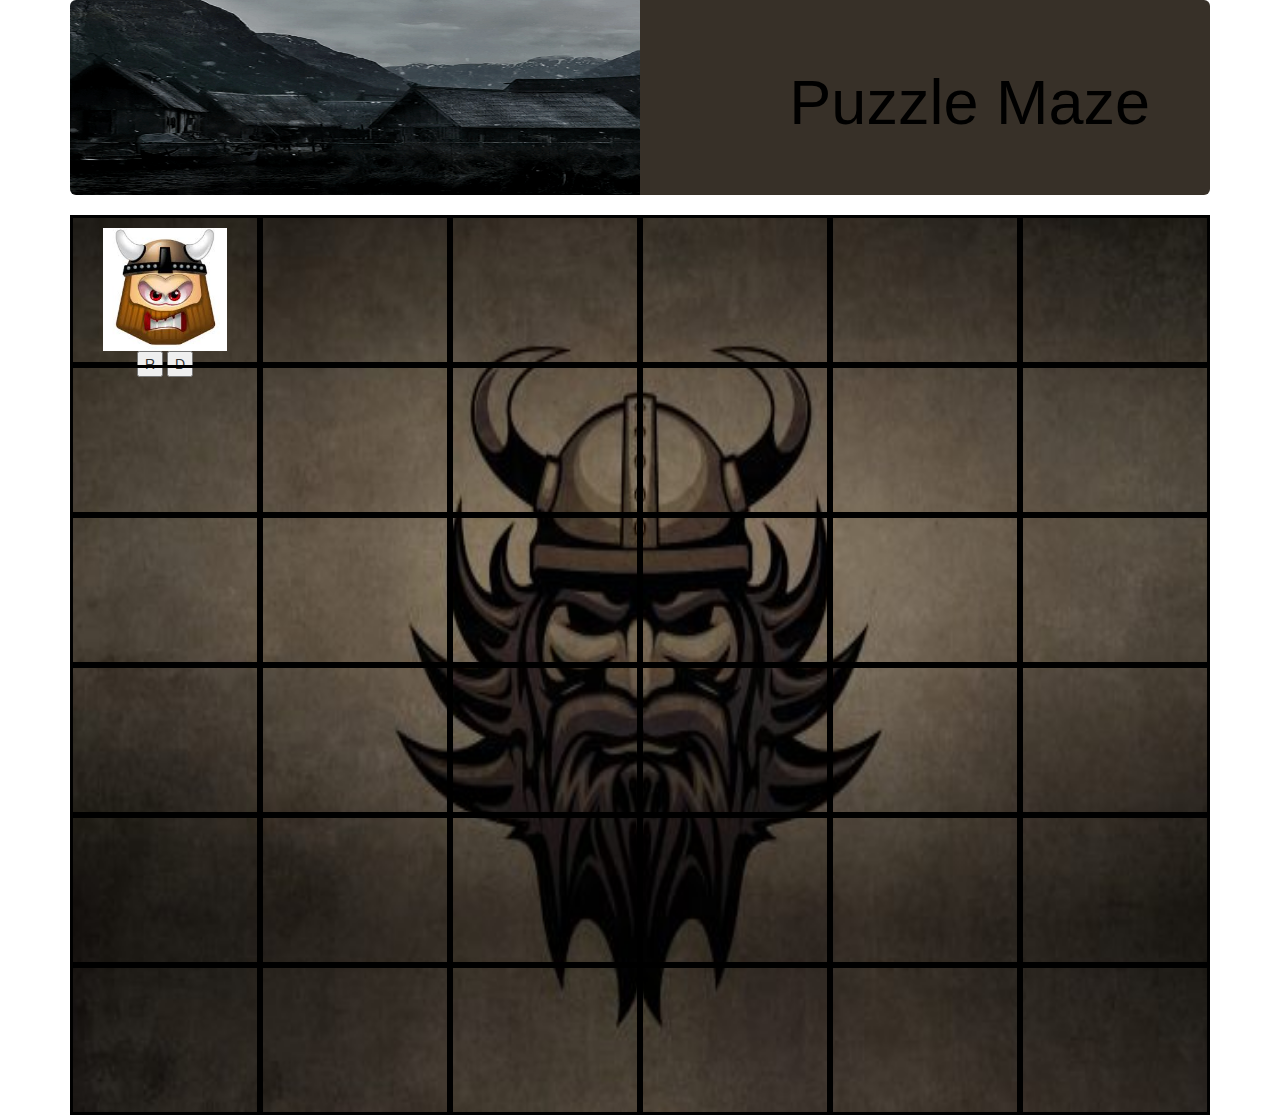
<file: index.html>
<!DOCTYPE html>
<html>
<head>
  <link href="css/bootstrap.css" rel="stylesheet" type="text/css">
  <link href="css/styles.css" rel="stylesheet" type="text/css">
  <script src="js/jquery-3.1.1.min.js"></script>
  <script src="js/scripts.js"></script>
  <title>Maze Puzzle</title>
</head>
<body>

  <div class="container">
    <div class="row jumbotron">
      <h1>Puzzle Maze</h1>
    </div>
    <div class="row">
      <h3 id="response"></h3>
    </div>
    <div class="row">
      <h3 id="radioResponse"></h3>
    </div>

    <div class="row" id="puzzle">
      <h2 id="title"></h2>
      <h4 id="question"></h4>
      <form>
        <div class="form-group">
          <label for="label" id="label"></label>
          <input id="answer" type="text" name="label" class="form-control">
          <button class="btn btn-primary" type="submit" name="button">Klubba</button>
        </div>
      </form>
    </div>

    <div class="row" id="radioSec">
      <h2 id="radioTitle"></h2>
      <h4 id="radioQuestion"></h4>
      <form>
        <div class="radio">
          <label>
          <input class="label0" type="radio" name="radioChoice" value="0"><span class="label0"></span>
        </label>
        </div>
        <div class="radio">
          <label>
          <input class="label1" type="radio" name="radioChoice" value="1"><span class="label1"></span>
        </label>
        </div>
        <div class="radio">
          <label>
          <input class="label2" type="radio" name="radioChoice" value="2"><span class="label2"></span>
        </label>
        </div>
        <div class="radio">
          <label>
          <input class="label3" type="radio" name="radioChoice" value="3"><span class="label3"></span>
        </label>
        </div>
        <button class="btn btn-primary" type="submit" name="button">Arrgghh!</button>
      </form>
    </div>


    <!-- <div class="row" id="puzzle2">
      <h2 id="puzzle2Title">You're Not My Laddie!</h2>
      <p id="puzzle2Start">
      </p>
    </div> -->
    <div class="row" id="map">


    <div class="row">
      <div class="col-md-2" id="one">
        <div class="one">
          <img src="img/viking.jpeg" alt="" /><br>
          <button id="r1c1-right" type="button" name="button">R</button>
          <button id="r1c1-down" type="button" name="button">D</button>
        </div>
      </div>
      <div class="col-md-2" id="two">
        <div class="two">
          <img src="img/viking.jpeg" alt="" /><br>
          <button id="r1c2-left" type="button" name="button">L</button>
          <button id="r1c2-right" type="button" name="button">R</button>
          <button id="r1c2-down" type="button" name="button">D</button>
        </div>
      </div>
      <div class="col-md-2" id="three">
        <div class="three">
          <img src="img/viking.jpeg" alt="" /><br>
          <button id="r1c3-left" type="button" name="button">L</button>
          <button id="r1c3-right" type="button" name="button">R</button>
          <!-- <button id="r1c3-down" type="button" name="button">D</button> -->
        </div>
      </div>
      <div class="col-md-2" id="four">
        <div class="four">
          <img src="img/viking.jpeg" alt="" /><br>
          <button id="r1c4-left" type="button" name="button">L</button>
          <button id="r1c4-right" type="button" name="button">R</button>
          <button id="r1c4-down" type="button" name="button">D</button>
        </div>
      </div>
      <div class="col-md-2" id="five">
        <div class="five">
          <img src="img/viking.jpeg" alt="" /><br>
          <button id="r1c5-left" type="button" name="button">L</button>
          <!-- <button id="r1c5-right" type="button" name="button">R</button> -->
          <button id="r1c5-down" type="button" name="button">D</button>
        </div>
      </div>
      <div class="col-md-2" id="six">
        <div class="six">
          <img src="img/viking.jpeg" alt="" /><br>
          <!-- <button id="r1c6-left" type="button" name="button">L</button> -->
          <button id="r1c6-down" type="button" name="button">D</button>
        </div>
      </div>
    </div>
    <div class="row">
      <div class="col-md-2" id="seven">
        <div class="seven">
          <img src="img/viking.jpeg" alt="" /><br>
          <!-- <button id="r2c1-right" type="button" name="button">R</button> -->
          <!-- <button id="r2c1-down" type="button" name="button">D</button> -->
          <button id="r2c1-up" type="button" name="button">U</button>
        </div>
      </div>
      <div class="col-md-2" id="eight">
        <div class="eight">
          <img src="img/viking.jpeg" alt="" /><br>
          <!-- <button id="r2c2-left" type="button" name="button">L</button> -->
          <!-- <button id="r2c2-right" type="button" name="button">R</button> -->
          <button id="r2c2-up" type="button" name="button">U</button>
          <button id="r2c2-down" type="button" name="button">D</button>
        </div>
      </div>
      <div class="col-md-2" id="nine">
        <div class="nine">
          <img src="img/viking.jpeg" alt="" /><br>
          <!-- <button id="r2c3-left" type="button" name="button">L</button> -->
          <button id="r2c3-right" type="button" name="button">R</button>
          <!-- <button id="r2c3-up" type="button" name="button">U</button> -->
          <button id="r2c3-down" type="button" name="button">D</button>
        </div>
      </div>
      <div class="col-md-2" id="ten">
        <div class="ten">
          <img src="img/viking.jpeg" alt="" /><br>
          <button id="r2c4-left" type="button" name="button">L</button>
          <!-- <button id="r2c4-right" type="button" name="button">R</button> -->
          <button id="r2c4-up" type="button" name="button">U</button>
          <!-- <button id="r2c4-down" type="button" name="button">D</button> -->
        </div>
      </div>
      <div class="col-md-2" id="eleven">
        <div class="eleven">
          <img src="img/viking.jpeg" alt="" /><br>
          <!-- <button id="r2c5-left" type="button" name="button">L</button> -->
          <button id="r2c5-right" type="button" name="button">R</button>
          <button id="r2c5-up" type="button" name="button">U</button>
          <!-- <button id="r2c5-down" type="button" name="button">D</button> -->
        </div>
      </div>
      <div class="col-md-2" id="twelve">
        <div class="twelve">
          <img src="img/viking.jpeg" alt="" /><br>
          <button id="r2c6-left" type="button" name="button">L</button>
          <!-- <button id="r2c6-down" type="button" name="button">D</button> -->
          <button id="r2c6-up" type="button" name="button">U</button>
        </div>
      </div>
    </div>
    <div class="row">
      <div class="col-md-2" id="thirteen">
        <div class="thirteen">
          <img src="img/viking.jpeg" alt="" /><br>
          <button id="r3c1-right" type="button" name="button">R</button>
          <button id="r3c1-down" type="button" name="button">D</button>
          <!-- <button id="r3c1-up" type="button" name="button">U</button> -->
        </div>
      </div>
      <div class="col-md-2" id="fourteen">
        <div class="fourteen">
          <img src="img/viking.jpeg" alt="" /><br>
          <button id="r3c2-left" type="button" name="button">L</button>
          <!-- <button id="r3c2-right" type="button" name="button">R</button> -->
          <button id="r3c2-up" type="button" name="button">U</button>
          <!-- <button id="r3c2-down" type="button" name="button">D</button> -->
        </div>
      </div>
      <div class="col-md-2" id="fifteen">
        <div class="fifteen">
          <img src="img/viking.jpeg" alt="" /><br>
          <!-- <button id="r3c3-left" type="button" name="button">L</button> -->
          <button id="r3c3-right" type="button" name="button">R</button>
          <button id="r3c3-up" type="button" name="button">U</button>
          <!-- <button id="r3c3-down" type="button" name="button">D</button> -->
        </div>
      </div>
      <div class="col-md-2" id="sixteen">
        <div class="sixteen">
          <img src="img/viking.jpeg" alt="" /><br>
          <button id="r3c4-left" type="button" name="button">L</button>
          <!-- <button id="r3c4-right" type="button" name="button">R</button> -->
          <!-- <button id="r3c4-up" type="button" name="button">U</button> -->
          <button id="r3c4-down" type="button" name="button">D</button>
        </div>
      </div>
      <div class="col-md-2" id="seventeen">
        <div class="seventeen">
          <img src="img/viking.jpeg" alt="" /><br>
          <!-- <button id="r3c5-left" type="button" name="button">L</button> -->
          <button id="r3c5-right" type="button" name="button">R</button>
          <!-- <button id="r3c5-up" type="button" name="button">U</button> -->
          <button id="r3c5-down" type="button" name="button">D</button>
        </div>
      </div>
      <div class="col-md-2" id="eighteen">
        <div class="eighteen">
          <img src="img/viking.jpeg" alt="" /><br>
          <button id="r3c6-left" type="button" name="button">L</button>
          <button id="r3c6-down" type="button" name="button">D</button>
          <!-- <button id="r3c6-up" type="button" name="button">U</button> -->
        </div>
      </div>
    </div>
    <div class="row">
      <div class="col-md-2" id="nineteen">
        <div class="nineteen">
          <img src="img/viking.jpeg" alt="" /><br>
          <!-- <button id="r4c1-right" type="button" name="button">R</button> -->
          <button id="r4c1-down" type="button" name="button">D</button>
          <button id="r4c1-up" type="button" name="button">U</button>
        </div>
      </div>
      <div class="col-md-2" id="twenty">
        <div class="twenty">
          <img src="img/viking.jpeg" alt="" /><br>
          <!-- <button id="r4c2-left" type="button" name="button">L</button> -->
          <button id="r4c2-right" type="button" name="button">R</button>
          <!-- <button id="r4c2-up" type="button" name="button">U</button> -->
          <button id="r4c2-down" type="button" name="button">D</button>
        </div>
      </div>
      <div class="col-md-2" id="twenty-one">
        <div class="twenty-one">
          <img src="img/viking.jpeg" alt="" /><br>
          <button id="r4c3-left" type="button" name="button">L</button>
          <!-- <button id="r4c3-right" type="button" name="button">R</button> -->
          <!-- <button id="r4c3-up" type="button" name="button">U</button> -->
          <button id="r4c3-down" type="button" name="button">D</button>
        </div>
      </div>
      <div class="col-md-2" id="twenty-two">
        <div class="twenty-two">
          <img src="img/viking.jpeg" alt="" /><br>
          <!-- <button id="r4c4-left" type="button" name="button">L</button> -->
          <button id="r4c4-right" type="button" name="button">R</button>
          <button id="r4c4-up" type="button" name="button">U</button>
          <!-- <button id="r4c4-down" type="button" name="button">D</button> -->
        </div>
      </div>
      <div class="col-md-2" id="twenty-three">
        <div class="twenty-three">
          <img src="img/viking.jpeg" alt="" /><br>
          <button id="r4c5-left" type="button" name="button">L</button>
          <!-- <button id="r4c5-right" type="button" name="button">R</button> -->
          <button id="r4c5-up" type="button" name="button">U</button>
          <!-- <button id="r4c5-down" type="button" name="button">D</button> -->
        </div>
      </div>
      <div class="col-md-2" id="twenty-four">
        <div class="twenty-four">
          <img src="img/viking.jpeg" alt="" /><br>
          <!-- <button id="r4c6-left" type="button" name="button">L</button> -->
          <button id="r4c6-down" type="button" name="button">D</button>
          <button id="r4c6-up" type="button" name="button">U</button>
        </div>
      </div>
    </div>
    <div class="row">
      <div class="col-md-2" id="twenty-five">
        <div class="twenty-five">
          <img src="img/viking.jpeg" alt="" /><br>
          <button id="r5c1-right" type="button" name="button">R</button>
          <!-- <button id="r5c1-down" type="button" name="button">D</button> -->
          <button id="r5c1-up" type="button" name="button">U</button>
        </div>
      </div>
      <div class="col-md-2" id="twenty-six">
        <div class="twenty-six">
          <img src="img/viking.jpeg" alt="" /><br>
          <button id="r5c2-left" type="button" name="button">L</button>
          <!-- <button id="r5c2-right" type="button" name="button">R</button> -->
          <button id="r5c2-up" type="button" name="button">U</button>
          <button id="r5c2-down" type="button" name="button">D</button>
        </div>
      </div>
      <div class="col-md-2" id="twenty-seven">
        <div class="twenty-seven">
          <img src="img/viking.jpeg" alt="" /><br>
          <!-- <button id="r5c3-left" type="button" name="button">L</button> -->
          <button id="r5c3-right" type="button" name="button">R</button>
          <button id="r5c3-up" type="button" name="button">U</button>
          <button id="r5c3-down" type="button" name="button">D</button>
        </div>
      </div>
      <div class="col-md-2" id="twenty-eight">
        <div class="twenty-eight">
          <img src="img/viking.jpeg" alt="" /><br>
          <button id="r5c4-left" type="button" name="button">L</button>
          <button id="r5c4-right" type="button" name="button">R</button>
          <!-- <button id="r5c4-up" type="button" name="button">U</button> -->
          <!-- <button id="r5c4-down" type="button" name="button">D</button> -->
        </div>
      </div>
      <div class="col-md-2" id="twenty-nine">
        <div class="twenty-nine">
          <img src="img/viking.jpeg" alt="" /><br>
          <button id="r5c5-left" type="button" name="button">L</button>
          <!-- <button id="r5c5-right" type="button" name="button">R</button> -->
          <!-- <button id="r5c5-up" type="button" name="button">U</button> -->
          <button id="r5c5-down" type="button" name="button">D</button>
        </div>
      </div>
      <div class="col-md-2" id="thirty">
        <div class="thirty">
          <img src="img/viking.jpeg" alt="" /><br>
          <!-- <button id="r5c6-left" type="button" name="button">L</button> -->
          <button id="r5c6-down" type="button" name="button">D</button>
          <button id="r5c6-up" type="button" name="button">U</button>
        </div>
      </div>
    </div>
    <div class="row">
      <div class="col-md-2" id="thirty-one">
        <div class="thirty-one">
          <img src="img/viking.jpeg" alt="" /><br>
          <button id="r6c1-right" type="button" name="button">R</button>
          <!-- <button id="r6c1-up" type="button" name="button">U</button> -->
        </div>
      </div>
      <div class="col-md-2" id="thirty-two">
        <div class="thirty-two">
          <img src="img/viking.jpeg" alt="" /><br>
          <button id="r6c2-left" type="button" name="button">L</button>
          <!-- <button id="r6c2-right" type="button" name="button">R</button> -->
          <button id="r6c2-up" type="button" name="button">U</button>
        </div>
      </div>
      <div class="col-md-2" id="thirty-three">
        <div class="thirty-three">
          <img src="img/viking.jpeg" alt="" /><br>
          <!-- <button id="r6c3-left" type="button" name="button">L</button> -->
          <!-- <button id="r6c3-right" type="button" name="button">R</button> -->
          <button id="r6c3-up" type="button" name="button">U</button>
        </div>
      </div>
      <div class="col-md-2" id="thirty-four">
        <div class="thirty-four">
          <img id="treasure" src="img/treasure.jpeg" alt="" /><br>
          <!-- <button id="r6c4-left" type="button" name="button">L</button> -->
          <!-- <button id="r6c4-right" type="button" name="button">R</button> -->
          <!-- <button id="r6c4-up" type="button" name="button">U</button> -->
        </div>
      </div>
      <div class="col-md-2" id="thirty-five">
        <div class="thirty-five">
          <img src="img/viking.jpeg" alt="" /><br>
          <button id="r6c5-left" type="button" name="button">L</button>
          <!-- <button id="r6c5-right" type="button" name="button">R</button> -->
          <button id="r6c5-up" type="button" name="button">U</button>
        </div>
      </div>
      <div class="col-md-2" id="thirty-six">
        <div class="thirty-six">
          <img src="img/viking.jpeg" alt="" /><br>
          <!-- <button id="r6c6-left" type="button" name="button">L</button> -->
          <button id="r6c6-up" type="button" name="button">U</button>
        </div>
      </div>
    </div>
    </div>

  </div>

</body>
</html>
</file>
<file: css/styles.css>
#map {
  background-image: url('../img/background2.jpg');
  background-repeat: no-repeat;
  background-size: 100% 100%
}
.jumbotron {
  text-align: right;
  background-color: #373028;
  color: #000000;
  background-image: url(../img/snow.gif);
  background-repeat: no-repeat;
  background-size: 50% 100%;
}

.row {
  margin: 0px;
}

img {
  margin-top: 10px;
  width: 80%;
}

#puzzle img {
  width: 50%;
}

#treasure {
  width: 100%;
  height: 100%;
}

.col-md-2 {
  border: solid black 3px;
  text-align: center;
  height: 150px;
}

.two, .three, .four, .five, .six, .seven, .eight, .nine, .ten, .eleven, .twelve, .thirteen, .fourteen, .fifteen, .sixteen, .seventeen, .eighteen, .nineteen, .twenty, .twenty-one, .twenty-two, .twenty-three, .twenty-four, .twenty-five, .twenty-six, .twenty-seven, .twenty-eight, .twenty-nine, .thirty, .thirty-one, .thirty-two, .thirty-three, .thirty-four, .thirty-five, .thirty-six {
  display: none;
}

#puzzle, .win {
  display: none;
}

#response {
  display: none;
}

#radioSec {
  display: none;
}

/*#one, #two {
  border: solid black 3px;
}*/
</file>
